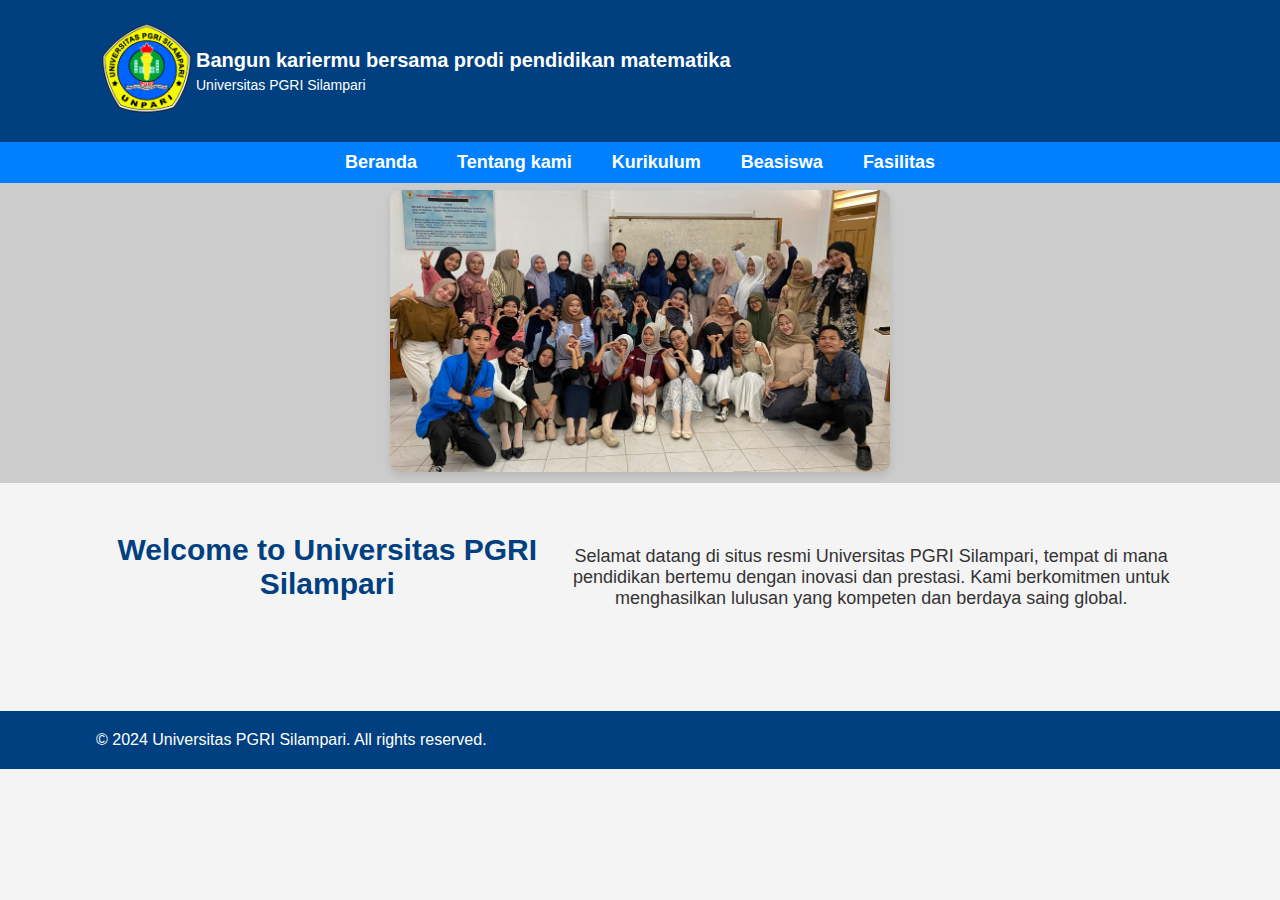
<file: index.html>
<!DOCTYPE html>
<html lang="en">
<head>
    <meta charset="UTF-8">
    <meta name="viewport" content="width=device-width, initial-scale=1.0">
    <meta http-equiv="X-UA-Compatible" content="ie=edge">
    <title>Universitas PGRI Silampari</title>
    <link rel="stylesheet" href="style.css">
</head>
<body>

    <header>
        <div class="container">
            <div class="logo">
                <img src="logo.png" alt="Logo Kampus">
            </div>
            <div class="header-right">
                <h2>Bangun kariermu bersama prodi pendidikan matematika </h2>
                <p>Universitas PGRI Silampari</p>
            </div>
        </div>
    </header>

    <nav>
        <ul>
            <li><a href="index.html">Beranda</a></li>
            <li><a href="tentang-kami.html">Tentang kami</a></li>
            <li><a href="kurikulum.html">Kurikulum</a></li>
            <li><a href="beasiswa.html">Beasiswa</a></li>
            <li><a href="fasilitas.html">Fasilitas</a></li>
        </ul>
    </nav>

    <section id="hero">
        <div class="hero-content">
            <img src="kuliah.jpg" alt="Gambar Universitas">
        </div>
    </section>

    <section id="beranda">
        <div class="container">
            <h2>Welcome to Universitas PGRI Silampari</h2>
            <p>Selamat datang di situs resmi Universitas PGRI Silampari, tempat di mana pendidikan bertemu dengan inovasi dan prestasi. Kami berkomitmen untuk menghasilkan lulusan yang kompeten dan berdaya saing global.</p>
        </div>
    </section>

    <footer>
        <div class="container">
            <p>&copy; 2024 Universitas PGRI Silampari. All rights reserved.</p>
        </div>
    </footer>

</body>
</html>
</file>
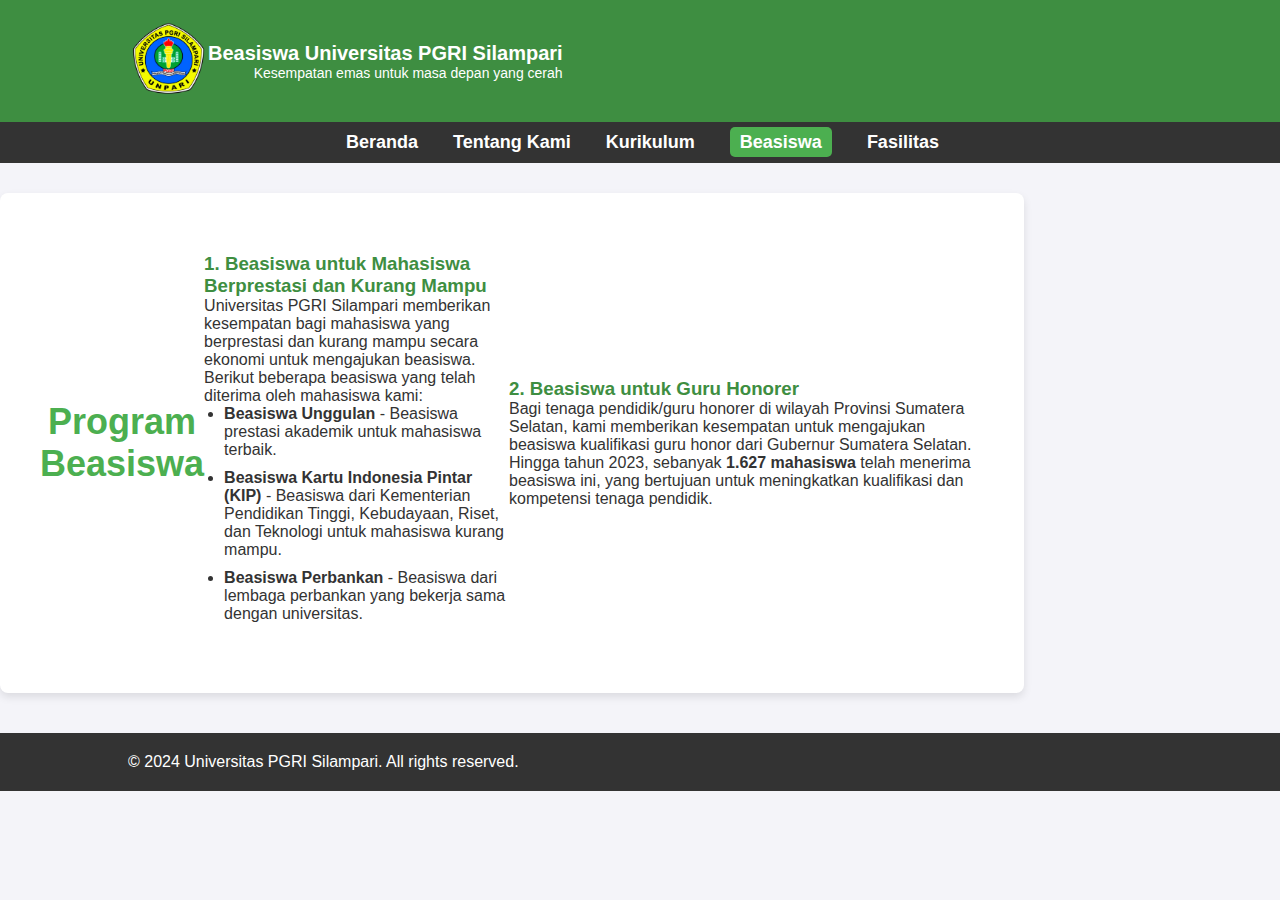
<file: beasiswa.html>
<!DOCTYPE html>
<html lang="en">
<head>
    <meta charset="UTF-8">
    <meta name="viewport" content="width=device-width, initial-scale=1.0">
    <meta http-equiv="X-UA-Compatible" content="ie=edge">
    <title>Beasiswa - Universitas PGRI Silampari</title>
    <link rel="stylesheet" href="style.css">
</head>
<body>

    <header>
        <div class="container">
            <div class="logo">
                <img src="logo.png" alt="Logo Universitas">
            </div>
            <div class="header-right">
                <h2>Beasiswa Universitas PGRI Silampari</h2>
                <p>Kesempatan emas untuk masa depan yang cerah</p>
            </div>
        </div>
    </header>

    <nav>
        <ul>
            <li><a href="index.html">Beranda</a></li>
            <li><a href="tentang-kami.html">Tentang Kami</a></li>
            <li><a href="kurikulum.html">Kurikulum</a></li>
            <li><a class="active" href="beasiswa.html">Beasiswa</a></li>
            <li><a href="fasilitas.html">Fasilitas</a></li>
        </ul>
    </nav>

    <section id="beasiswa" class="container">
        <h2>Program Beasiswa</h2>
        <div class="beasiswa-content">
            <h3>1. Beasiswa untuk Mahasiswa Berprestasi dan Kurang Mampu</h3>
            <p>Universitas PGRI Silampari memberikan kesempatan bagi mahasiswa yang berprestasi dan kurang mampu secara ekonomi untuk mengajukan beasiswa. Berikut beberapa beasiswa yang telah diterima oleh mahasiswa kami:</p>
            <ul>
                <li><strong>Beasiswa Unggulan</strong> - Beasiswa prestasi akademik untuk mahasiswa terbaik.</li>
                <li><strong>Beasiswa Kartu Indonesia Pintar (KIP)</strong> - Beasiswa dari Kementerian Pendidikan Tinggi, Kebudayaan, Riset, dan Teknologi untuk mahasiswa kurang mampu.</li>
                <li><strong>Beasiswa Perbankan</strong> - Beasiswa dari lembaga perbankan yang bekerja sama dengan universitas.</li>
            </ul>
        </div>

        <div class="beasiswa-content">
            <h3>2. Beasiswa untuk Guru Honorer</h3>
            <p>Bagi tenaga pendidik/guru honorer di wilayah Provinsi Sumatera Selatan, kami memberikan kesempatan untuk mengajukan beasiswa kualifikasi guru honor dari Gubernur Sumatera Selatan. Hingga tahun 2023, sebanyak <strong>1.627 mahasiswa</strong> telah menerima beasiswa ini, yang bertujuan untuk meningkatkan kualifikasi dan kompetensi tenaga pendidik.</p>
        </div>
    </section>

    <footer>
        <div class="container">
            <p>&copy; 2024 Universitas PGRI Silampari. All rights reserved.</p>
        </div>
    </footer>

    <style>
        /* General styles */
        body {
            font-family: 'Arial', sans-serif;
            margin: 0;
            padding: 0;
            color: #333;
            background-color: #f4f4f9;
        }

        .container {
            width: 80%;
            margin: 0 auto;
        }

        header {
            background-color: #3e8e41;
            padding: 20px 0;
            color: white;
        }

        .logo img {
            max-width: 80px;
        }

        .header-right {
            float: right;
            text-align: right;
        }

        .header-right h2 {
            margin: 0;
        }

        nav {
            background-color: #333;
            padding: 10px;
            text-align: center;
        }

        nav ul {
            list-style: none;
            margin: 0;
            padding: 0;
        }

        nav ul li {
            display: inline;
            margin-right: 15px;
        }

        nav ul li a {
            color: white;
            text-decoration: none;
        }

        nav ul li a.active {
            background-color: #4caf50;
            padding: 5px 10px;
            border-radius: 5px;
        }

        #beasiswa {
            background-color: white;
            padding: 40px;
            margin: 30px 0;
            border-radius: 8px;
            box-shadow: 0 4px 8px rgba(0, 0, 0, 0.1);
        }

        #beasiswa h2 {
            text-align: center;
            color: #4caf50;
            font-size: 36px;
        }

        .beasiswa-content {
            margin: 20px 0;
        }

        .beasiswa-content h3 {
            color: #3e8e41;
        }

        .beasiswa-content ul {
            padding-left: 20px;
        }

        .beasiswa-content ul li {
            margin-bottom: 10px;
        }

        footer {
            background-color: #333;
            color: white;
            text-align: center;
            padding: 20px 0;
        }
    </style>

</body>
</html>
</file>
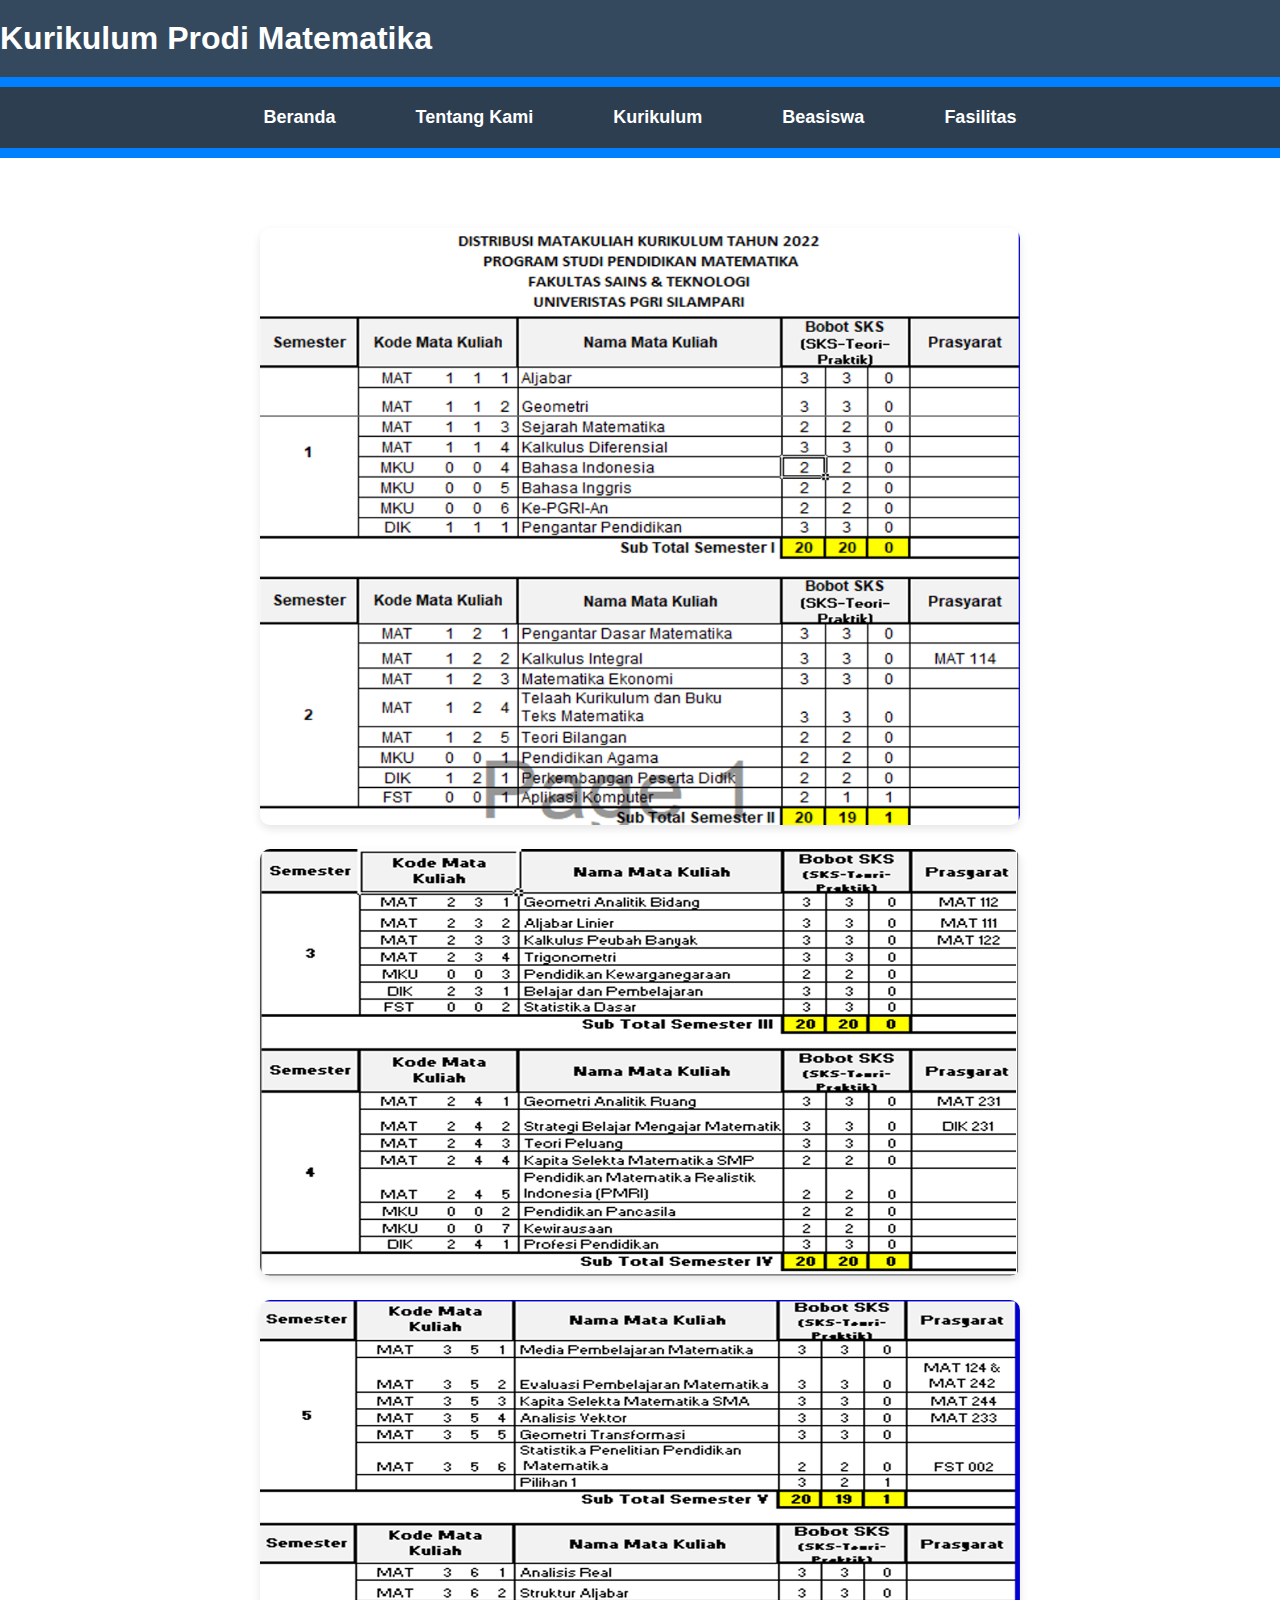
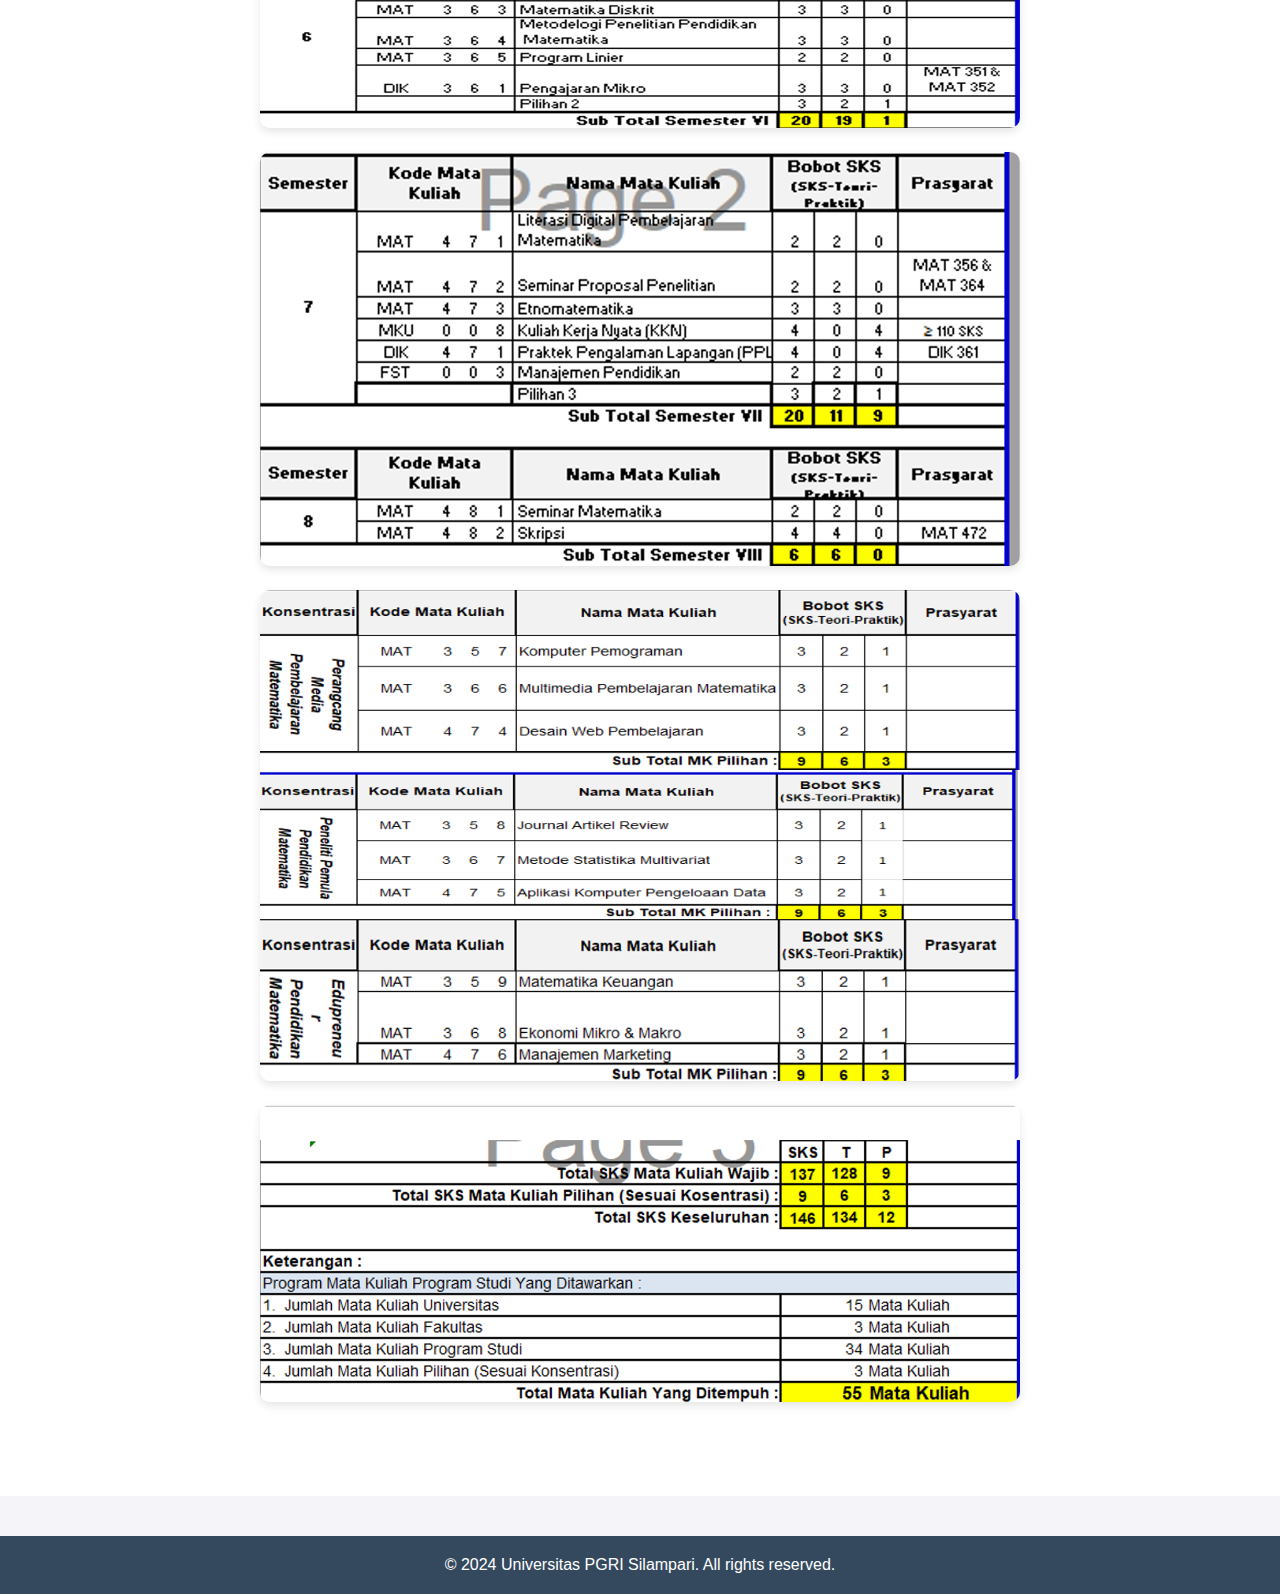
<file: kurikulum.html>
<!DOCTYPE html>
<html lang="en">
<head>
    <meta charset="UTF-8">
    <meta name="viewport" content="width=device-width, initial-scale=1.0">
    <meta http-equiv="X-UA-Compatible" content="ie=edge">
    <title>Kurikulum - Universitas PGRI Silampari</title>
    <link rel="stylesheet" href="style.css">
    <style>
        body {
            font-family: Arial, sans-serif;
            margin: 0;
            padding: 0;
            background-color: #f4f4f9;
        }

        header {
            background-color: #34495e;
            color: white;
            padding: 20px 0;
            text-align: center;
        }

        nav ul {
            background-color: #2c3e50;
            overflow: hidden;
            color: white;
            padding: 0;
            text-align: center;
            margin: 0;
            list-style: none;
        }

        nav ul li {
            display: inline;
            padding: 20px;
        }

        nav ul li a {
            text-decoration: none;
            color: white;
            font-weight: bold;
        }

        nav ul li a:hover {
            color: #f39c12;
        }

        .container {
            max-width: 800px;
            margin: 0 auto;
            padding: 20px;
        }

        section#kurikulum {
            padding: 50px 20px;
            background-color: #fff;
            color: #34495e;
        }

        section#kurikulum h2 {
            text-align: center;
            margin-bottom: 40px;
            font-size: 36px;
        }

        .vertical-gallery img {
            width: 100%;
            height: auto;
            margin-bottom: 20px;
            border-radius: 10px;
            box-shadow: 0 4px 8px rgba(0, 0, 0, 0.1);
            transition: transform 0.3s ease;
        }

        .vertical-gallery img:hover {
            transform: scale(1.05);
        }

        footer {
            background-color: #34495e;
            color: white;
            padding: 20px 0;
            text-align: center;
            margin-top: 40px;
        }
    </style>
</head>
<body>

    <header>
        <h1>Kurikulum Prodi Matematika</h1>
    </header>

    <nav>
        <ul>
            <li><a href="index.html">Beranda</a></li>
            <li><a href="tentang-kami.html">Tentang Kami</a></li>
            <li><a href="kurikulum.html">Kurikulum</a></li>
            <li><a href="beasiswa.html">Beasiswa</a></li>
            <li><a href="fasilitas.html">Fasilitas</a></li>
        </ul>
    </nav>

    <section id="kurikulum">
        <div class="container">
            <div class="vertical-gallery">
                <img src="foto1.png" alt="Foto 1">
                <img src="foto2.png" alt="Foto 2">
                <img src="foto3.png" alt="Foto 3">
                <img src="foto4.png" alt="Foto 4">
                <img src="foto5.png" alt="Foto 5">
                <img src="foto6.png" alt="Foto 6">
            </div>
        </div>
    </section>

    <footer>
        <p>&copy; 2024 Universitas PGRI Silampari. All rights reserved.</p>
    </footer>

</body>
</html>
</file>
<file: style.css>
* {
  margin: 0;
  padding: 0;
  box-sizing: border-box;
}

body {
  font-family: 'Poppins', sans-serif;
  background-color: #f4f4f4;
  color: #333;
}

header {
  background-color: #004080;
  color: white;
  padding: 20px 0;
  display: flex;
  justify-content: space-between;
  align-items: center;
}

.container {
  width: 85%;
  margin: 0 auto;
  display: flex;
  align-items: center;
}

.logo img {
  width: 100px;
  height: auto;
}

.header-right h2 {
  font-size: 20px;
  margin-bottom: 5px;
}

.header-right p {
  font-size: 14px;
  margin-top: 0;
}

nav {
  background-color: #0080ff;
  padding: 10px 0;
}

nav ul {
  list-style: none;
  display: flex;
  justify-content: center;
}

nav ul li {
  margin: 0 20px;
}

nav ul li a {
  color: white;
  text-decoration: none;
  font-size: 18px;
  font-weight: bold;
  transition: color 0.3s;
}

nav ul li a:hover {
  color: #ffcc00;
}

#hero {
  background: #ccc;
  display: flex;
  justify-content: center;
  align-items: center;
  height: 300px;
}

.hero-content img {
  width: 500px;
  height: auto;
  border-radius: 10px;
  box-shadow: 0 4px 8px rgba(0, 0, 0, 0.1);
}

#beranda {
  padding: 50px 0;
  background-color: #f4f4f4;
  text-align: center;
}

#beranda h2 {
  font-size: 30px;
  margin-bottom: 20px;
  color: #004080;
}

#beranda p {
  font-size: 18px;
  color: #333;
  width: 70%;
  margin: 0 auto;
}

footer {
  background-color: #004080;
  color: white;
  text-align: center;
  padding: 20px 0;
  margin-top: 40px;
}
</file>
